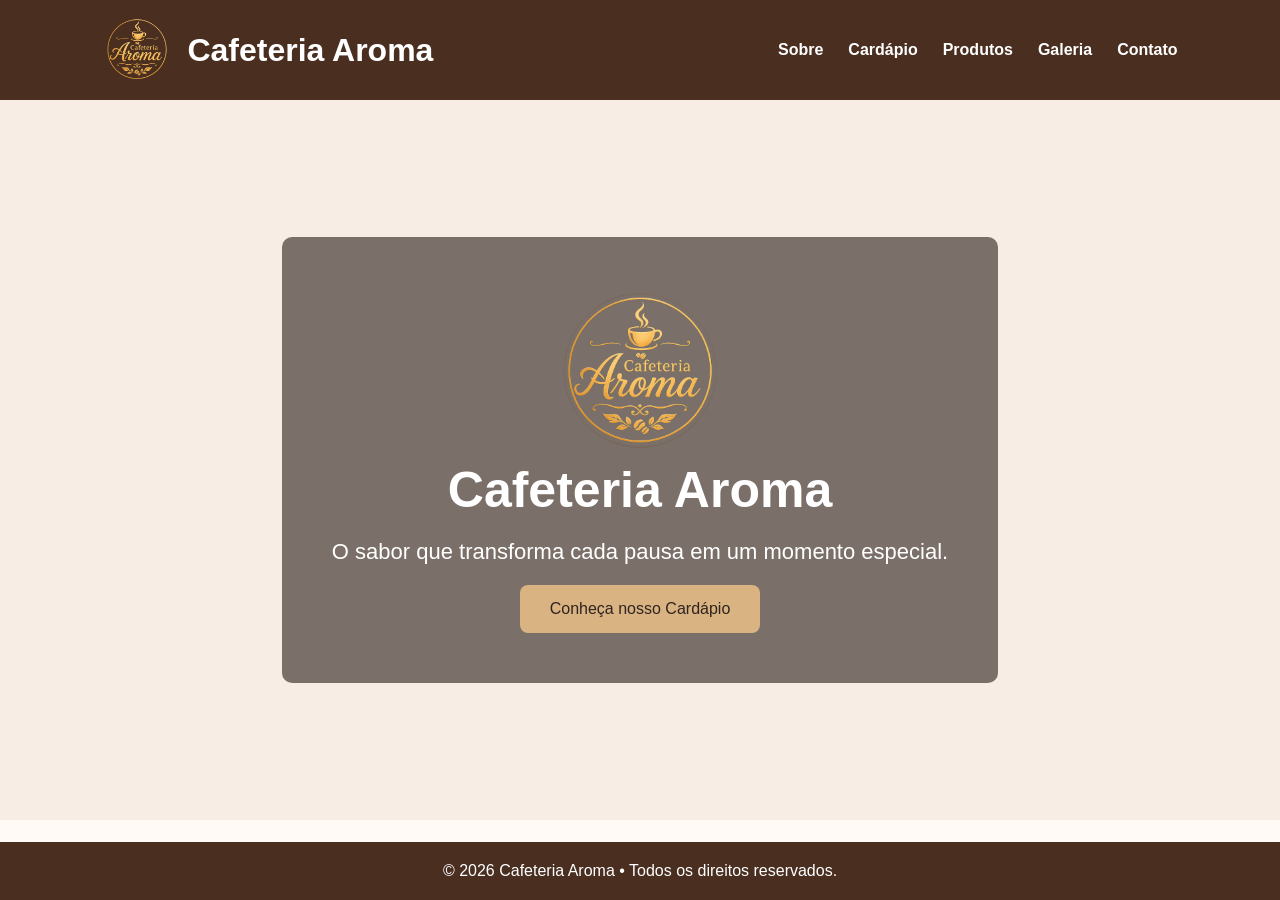
<file: index.html>
<!DOCTYPE html>
<html lang="en">
<head>
    <meta charset="UTF-8">
    <meta name="viewport" content="width=device-width, initial-scale=1.0">
    <title>Cafeteria Aroma</title>
    <link rel="stylesheet" href="style.css">
</head>
<body>
<header>
    <div class="logo-area">
    <img src="imagens/logo.png">
    <h1>Cafeteria Aroma
    </h1>
    </div>

    <nav>
    <ul>
        <li><a href="sobre.html">Sobre</a></li>
        <li><a href="cardapio.html">Cardápio</a></li>
        <li><a href="produtos.html">Produtos</a></li>
        <li><a href="galeria.html">Galeria</a></li>
        <li><a href="contato.html">Contato</a></li>
    </ul>
    </nav>
</header>

<section class="hero">
    <div class="overlay">
    <img src="imagens/logo.png" width="170">
    <h2>Cafeteria Aroma</h2>
    <p>O sabor que transforma cada pausa em um momento especial.</p>
    <a href="cardapio.html" class="botao">Conheça nosso Cardápio</a>
    </div>
</section>

<footer> <p>© 2026 Cafeteria Aroma • Todos os direitos reservados.</p> </footer>

</body>
</html>
</file>
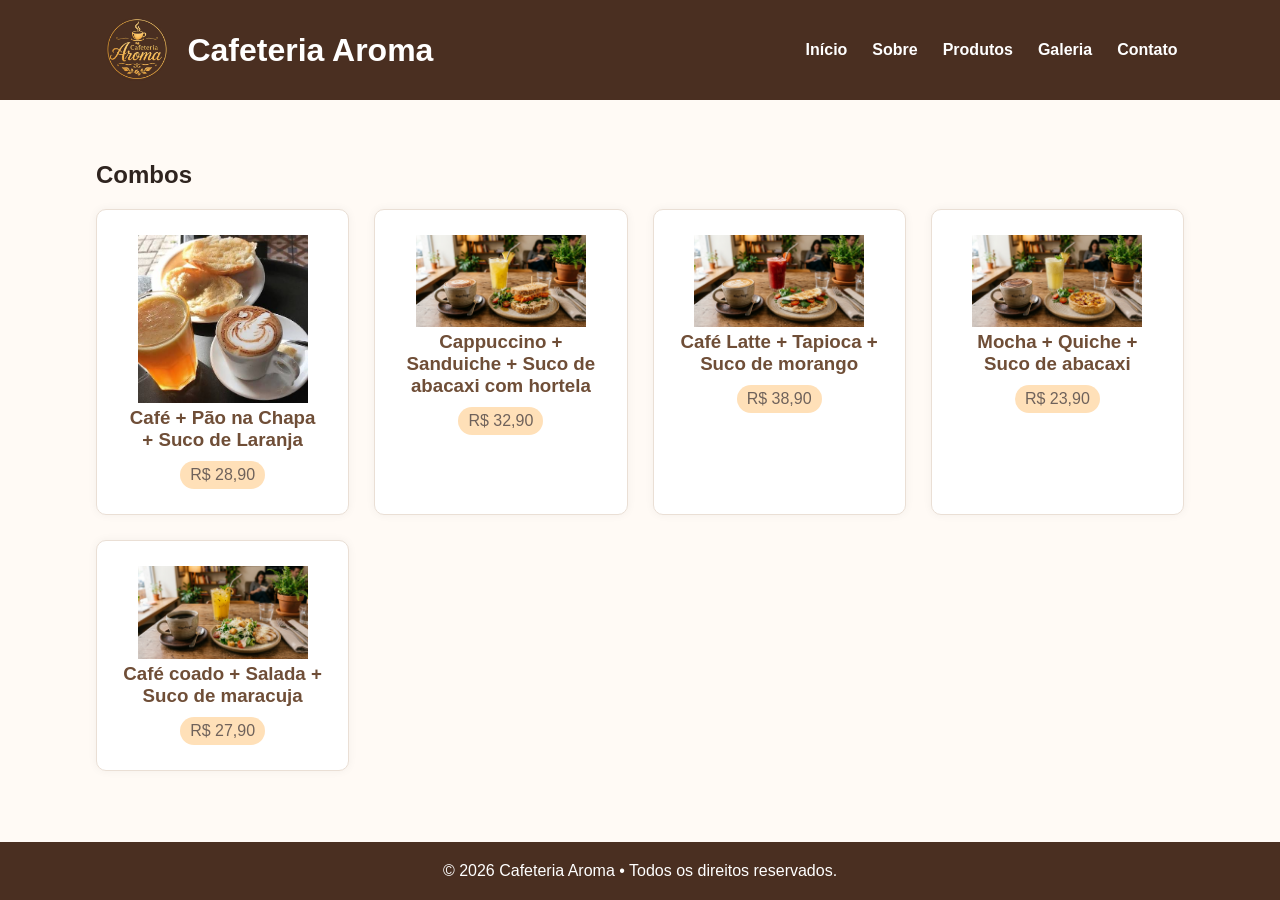
<file: cardapio.html>
<!DOCTYPE html>
<html lang="en">
<head>
    <meta charset="UTF-8">
    <meta name="viewport" content="width=device-width, initial-scale=1.0">
    <title>Cafeteria Aroma</title>
    <link rel="stylesheet" href="style.css">
</head>
<body>
<header>
    <div class="logo-area">
    <img src="imagens/logo.png">
    <h1>Cafeteria Aroma</h1>
    </div>

    <nav>
    <ul>
        <li><a href="index.html">Início</a></li>
        <li><a href="sobre.html">Sobre</a></li>
        <li><a href="produtos.html">Produtos</a></li>
        <li><a href="galeria.html">Galeria</a></li>
        <li><a href="contato.html">Contato</a></li>
    </ul>
    </nav>
</header>

<div class="container">
    <h2>Combos</h2>
    <div class="card-grid">
        <div class="card">
            <img src="imagens/combo1.jpg" width="170">
            <h3>Café + Pão na Chapa + Suco de Laranja</h3>
            <span class="tag">R$ 28,90</span>
        </div>

        <div class="card">
            <img src="imagens/combo2.png" width="170">
            <h3>Cappuccino + Sanduiche + Suco de abacaxi com hortela</h3>
            <span class="tag">R$ 32,90</span>
        </div>

        <div class="card">
            <img src="imagens/combo3.png" width="170">
            <h3>Café Latte + Tapioca + Suco de morango</h3>
            <span class="tag">R$ 38,90</span>
        </div>

        <div class="card">
            <img src="imagens/combo4.png" width="170">
            <h3>Mocha + Quiche + Suco de abacaxi</h3>
            <span class="tag">R$ 23,90</span>
        </div>

        <div class="card">
            <img src="imagens/combo5.png" width="170">
            <h3>Café coado + Salada + Suco de maracuja</h3>
            <span class="tag">R$ 27,90</span>
        </div>

        
    </div>
</div>

<footer> <p>© 2026 Cafeteria Aroma • Todos os direitos reservados.</p> </footer>

</body>
</html>
</file>
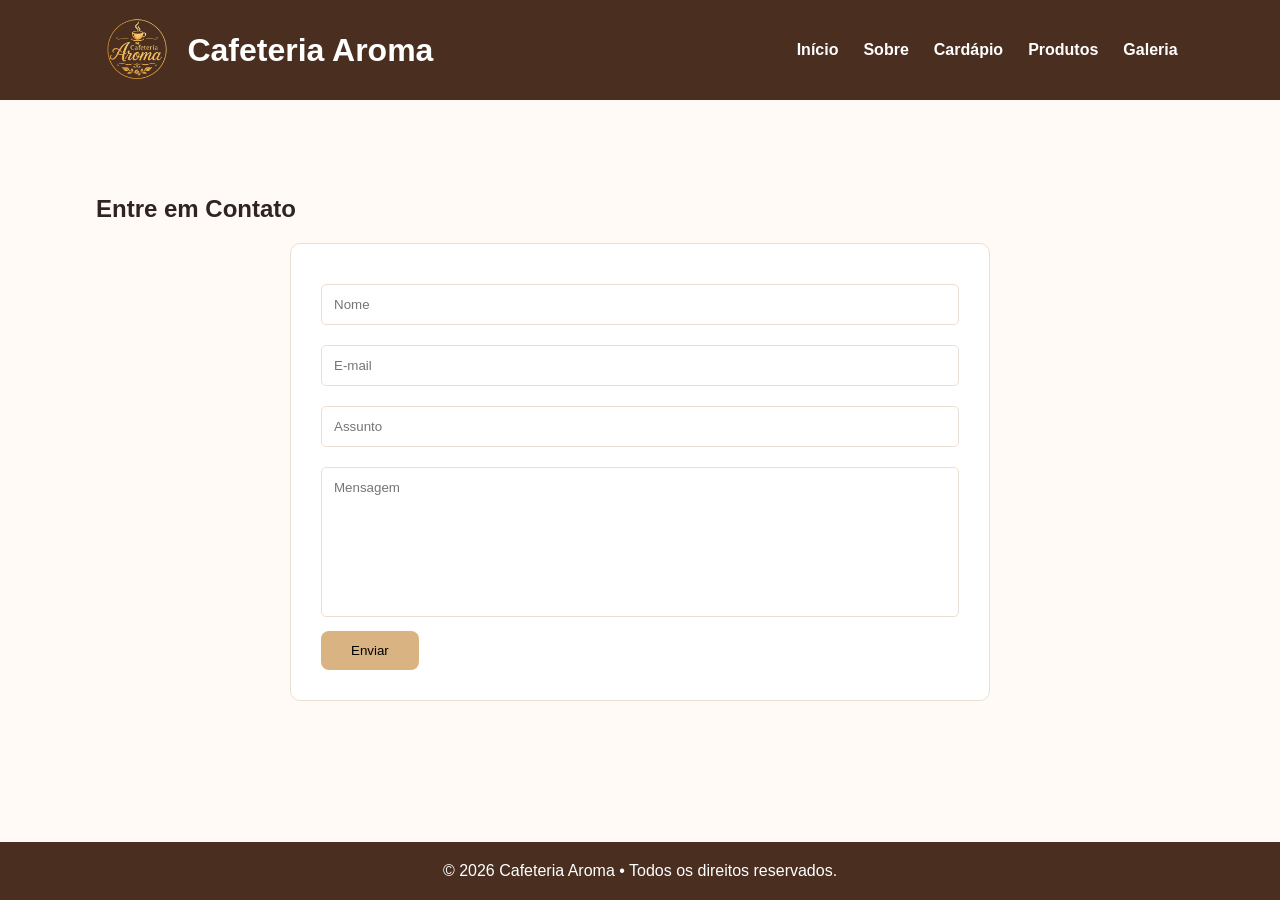
<file: contato.html>
<!DOCTYPE html>
<html lang="en">
<head>
    <meta charset="UTF-8">
    <meta name="viewport" content="width=device-width, initial-scale=1.0">
    <title>Cafeteria Aroma</title>
    <link rel="stylesheet" href="style.css">
</head>
<body>
<header>
    <div class="logo-area">
    <img src="imagens/logo.png">
    <h1>Cafeteria Aroma</h1>
    </div>

    <nav>
    <ul>
        <li><a href="index.html">Início</a></li>
        <li><a href="sobre.html">Sobre</a></li>
        <li><a href="cardapio.html">Cardápio</a></li>
        <li><a href="produtos.html">Produtos</a></li>
        <li><a href="galeria.html">Galeria</a></li>
    </ul>
    </nav>
</header>

<div class="container">
    <h2>Entre em Contato</h2>

    <form>
        <input type="text" placeholder="Nome">
        <input type="email" placeholder="E-mail">
        <input type="text" placeholder="Assunto">
        <textarea placeholder="Mensagem"></textarea>
        <button>Enviar</button>
    </form>
</div>

<footer> <p>© 2026 Cafeteria Aroma • Todos os direitos reservados.</p> </footer>

</body>
</html>
</file>
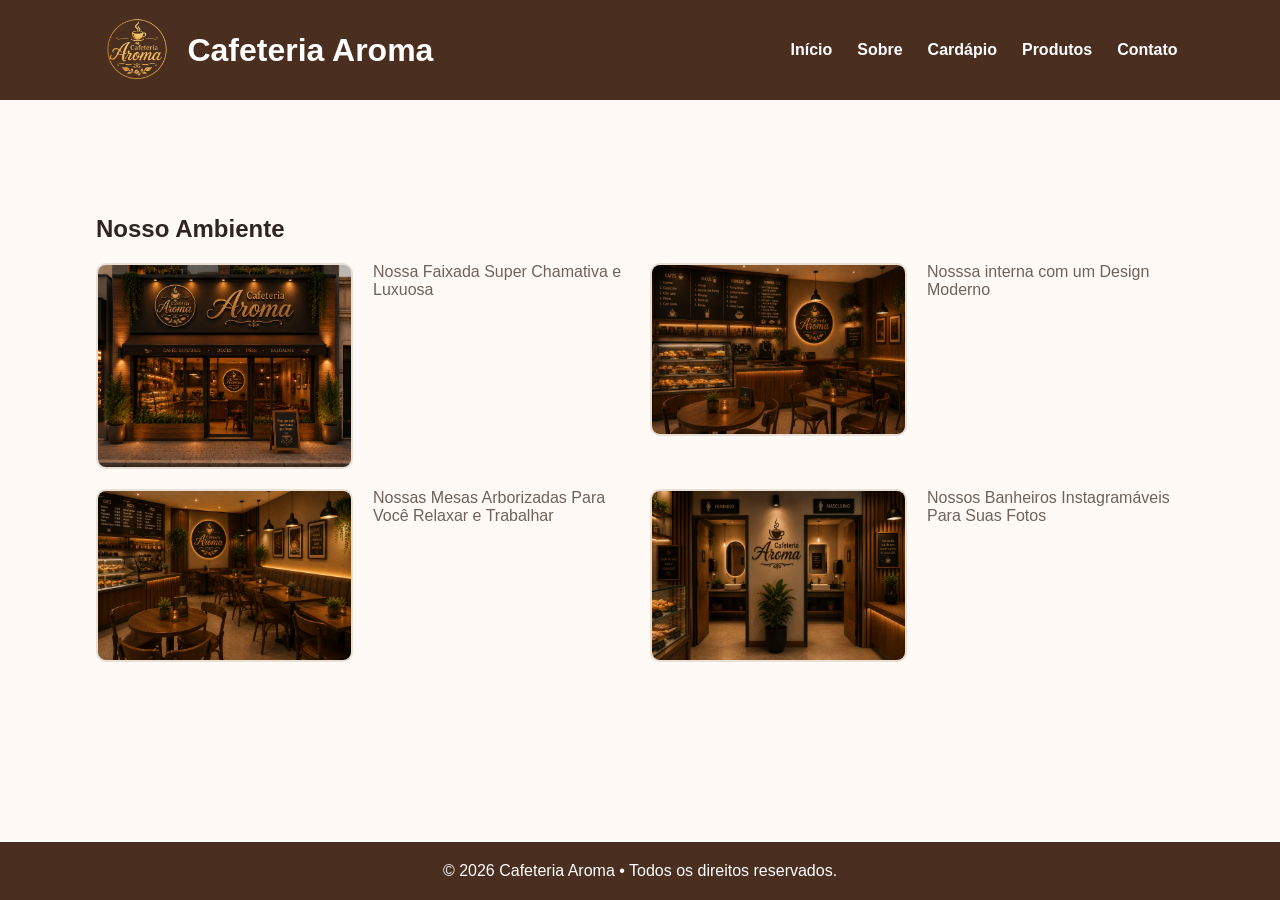
<file: galeria.html>
<!DOCTYPE html>
<html lang="en">
<head>
    <meta charset="UTF-8">
    <meta name="viewport" content="width=device-width, initial-scale=1.0">
    <title>Cafeteria Aroma</title>
    <link rel="stylesheet" href="style.css">
</head>
<body>
<header>
    <div class="logo-area">
    <img src="imagens/logo.png">
    <h1>Cafeteria Aroma</h1>
    </div>

    <nav>
    <ul>
        <li><a href="index.html">Início</a></li>
        <li><a href="sobre.html">Sobre</a></li>
        <li><a href="cardapio.html">Cardápio</a></li>
        <li><a href="produtos.html">Produtos</a></li>
        <li><a href="contato.html">Contato</a></li>
    </ul>
    </nav>
</header>

<div class="container">
    <h2>Nosso Ambiente</h2>

    <div class="galeria">
        <img src="imagens/faixada.png">
        <p> Nossa Faixada Super Chamativa e Luxuosa</p>
        <img src="imagens/interna.png">
        <p> Nosssa interna com um Design Moderno</p>
        <img src="imagens/mesas.png">
        <p> Nossas Mesas Arborizadas Para Você Relaxar e Trabalhar</p>
        <img src="imagens/banheiros.png">
        <p> Nossos Banheiros Instagramáveis Para Suas Fotos</p>
    </div>
</div>

<footer> <p>© 2026 Cafeteria Aroma • Todos os direitos reservados.</p> </footer>

</body>
</html>
</file>
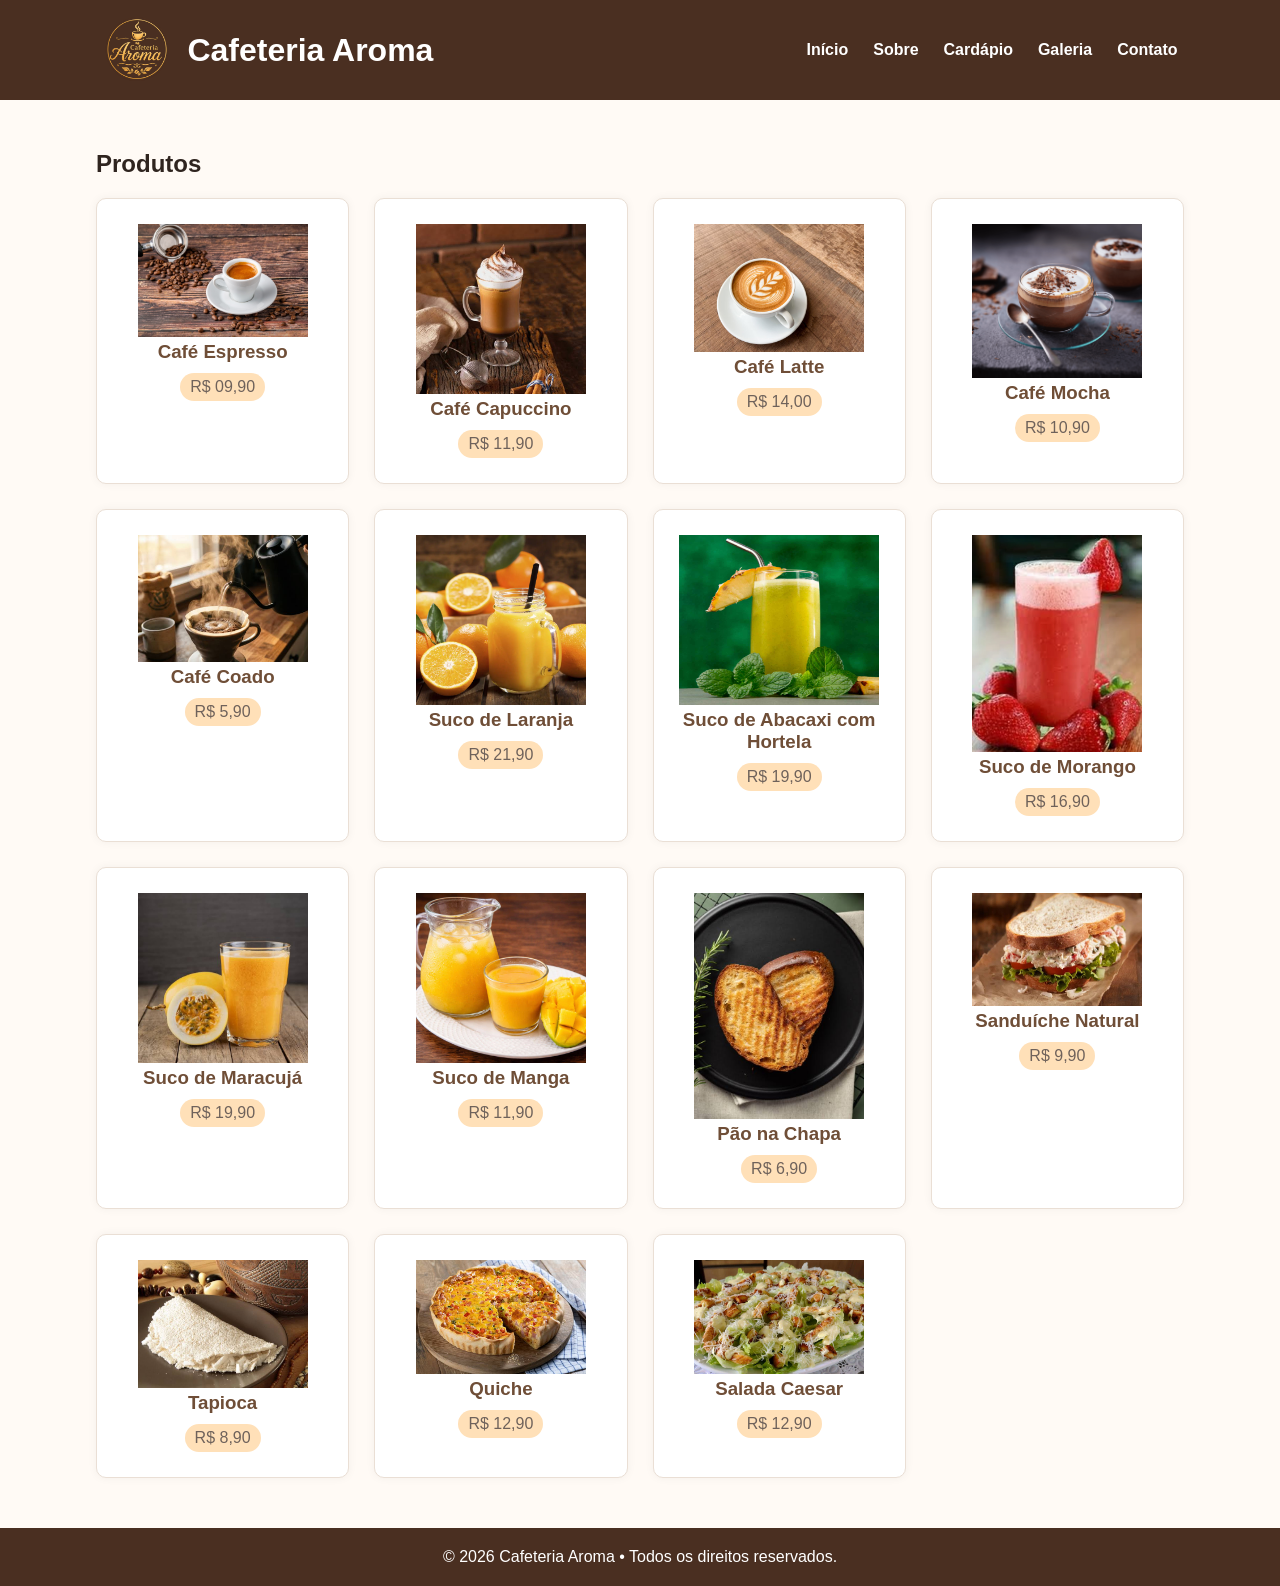
<file: produtos.html>
<!DOCTYPE html>
<html lang="en">
<head>
    <meta charset="UTF-8">
    <meta name="viewport" content="width=device-width, initial-scale=1.0">
    <title>Cafeteria Aroma</title>
    <link rel="stylesheet" href="style.css">
</head>
<body>
<header>
    <div class="logo-area">
    <img src="imagens/logo.png">
    <h1>Cafeteria Aroma</h1>
    </div>

    <nav>
    <ul>
        <li><a href="index.html">Início</a></li>
        <li><a href="sobre.html">Sobre</a></li>
        <li><a href="cardapio.html">Cardápio</a></li>
        <li><a href="galeria.html">Galeria</a></li>
        <li><a href="contato.html">Contato</a></li>
    </ul>
    </nav>
</header>

<div class="container">
    <h2>Produtos</h2>

    <div class="card-grid">
            <div class="card">
               <img src="imagens/Espresso.jpg" width="170">
                <h3> Café Espresso</h3>
                <span class="tag">R$ 09,90</span>
            </div>

            <div class="card">
                <img src="imagens/capuccino.jpg" width="170">
                <h3>Café Capuccino</h3>
                <span class="tag">R$ 11,90</span>
            </div>

            <div class="card">
                <img src="imagens/latte.jpg" width="170">
                <h3>Café Latte</h3>
                <span class="tag">R$ 14,00</span>
            </div>

            <div class="card">
                <img src="imagens/Mocha.png" width="170">
                <h3>Café Mocha</h3>
                <span class="tag">R$ 10,90</span>
            </div>

            <div class="card">
                <img src="imagens/coado.jpg" width="170">
                <h3>Café Coado</h3>
                <span class="tag">R$ 5,90</span>
            </div>

            <div class="card">
                <img src="imagens/laranja.webp" width="170">
                <h3>Suco de Laranja</h3>
                <span class="tag">R$ 21,90</span>
            </div>

            <div class="card">
                <img src="imagens/abacaxihortela.webp" width="200" height="170">
                <h3>Suco de Abacaxi com Hortela</h3>
                <span class="tag">R$ 19,90</span>
            </div>

            <div class="card">
                <img src="imagens/morango.webp" width="170">
                <h3>Suco de Morango</h3>
                <span class="tag">R$ 16,90</span>
            </div>

            <div class="card">
                <img src="imagens/maracuja.jpg" width="170">
                <h3>Suco de Maracujá</h3>
                <span class="tag">R$ 19,90</span>
            </div>  
            
            <div class="card">
                <img src="imagens/manga.jpg" width="170">
                <h3>Suco de Manga</h3>
                <span class="tag">R$ 11,90</span>
            </div>

            <div class="card">
                <img src="imagens/chapa.jpg" width="170">
                <h3>Pão na Chapa</h3>
                <span class="tag">R$ 6,90</span>
            </div>

            <div class="card">
                <img src="imagens/natural.jpg" width="170">
                <h3>Sanduíche Natural</h3>
                <span class="tag">R$ 9,90</span>
            </div>

            <div class="card">
                <img src="imagens/tapioca.jpg" width="170">
                <h3>Tapioca</h3>
                <span class="tag">R$ 8,90</span>
            </div>

            <div class="card">
                <img src="imagens/quiche.jpg" width="170">
                <h3>Quiche</h3>
                <span class="tag">R$ 12,90</span>
            </div>

            <div class="card">
                <img src="imagens/salada.jpg" width="170">
                <h3>Salada Caesar</h3>
                <span class="tag">R$ 12,90</span>
            </div>

        </div>
    </div>

    <footer> <p>© 2026 Cafeteria Aroma • Todos os direitos reservados.</p> </footer>

</body>
</html>
</file>
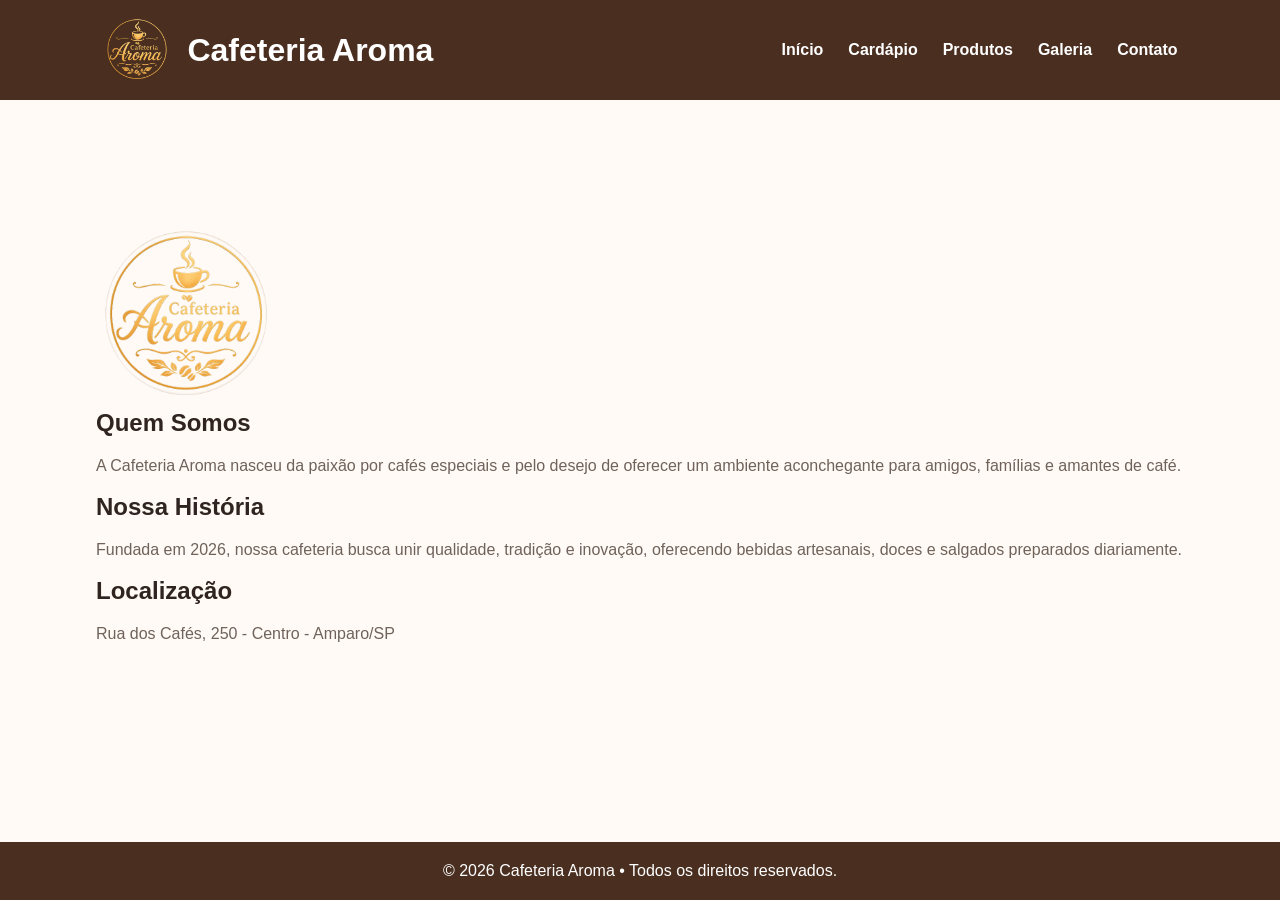
<file: sobre.html>
<!DOCTYPE html>
<html lang="en">
<head>
    <meta charset="UTF-8">
    <meta name="viewport" content="width=device-width, initial-scale=1.0">
    <title>Cafeteria Aroma</title>
    <link rel="stylesheet" href="style.css">
</head>
<body>
<header>
    <div class="logo-area">
    <img src="imagens/logo.png">
    <h1>Cafeteria Aroma</h1>
    </div>

    <nav>
    <ul>
        <li><a href="index.html">Início</a></li>
        <li><a href="cardapio.html">Cardápio</a></li>
        <li><a href="produtos.html">Produtos</a></li>
        <li><a href="galeria.html">Galeria</a></li>
        <li><a href="contato.html">Contato</a></li>
    </ul>
    </nav>
</header>

<div class="container">
    <img src="imagens/logo.png" width="180">
    <h2>Quem Somos</h2>
    <p> A Cafeteria Aroma nasceu da paixão por cafés especiais e pelo desejo de oferecer um ambiente aconchegante para amigos, famílias e amantes de café.</p>
    <br>
    
    <h2>Nossa História</h2>
    <p> Fundada em 2026, nossa cafeteria busca unir qualidade, tradição e inovação, oferecendo bebidas artesanais, doces e salgados preparados diariamente. </p>
    <br>

    <h2>Localização</h2>
    <p> Rua dos Cafés, 250 - Centro - Amparo/SP </p>

</div>

<footer> <p>© 2026 Cafeteria Aroma • Todos os direitos reservados.</p> </footer>

</body>
</html>
</file>
<file: style.css>
:root{
    --primary:#6F4E37;
    --primary-dark:#4A2F21;
    --secondary:#D9B382;
    --background:#FFFAF5;
    --surface:#FFFFFF;
    --text:#2F241F;
    --muted:#6F625B;
    --border:#EADFD5;
    --section:#F7EDE4;
    --highlight:#FFE0B8;
    --hover:#E5C49D;
}

*{
    margin:0;
    padding:0;
    box-sizing:border-box;
    font-family:Arial, Helvetica, sans-serif;
}

html, body{
    width:100%;
    min-height:100%;
}

body{
    background:var(--background);
    color:var(--muted);
    display:flex;
    flex-direction:column;
    min-height:100vh;
}

main{
    flex:1;
}

header{
    background:var(--primary-dark);
    color:white;
    padding:15px 8%;
    display:flex;
    justify-content:space-between;
    align-items:center;
}

.logo-area{
    display:flex;
    align-items:center;
    gap:15px;
}

.logo-area img{
    width:70px;
}

.logo-area h1{
    color:white;
}

nav ul{
    list-style:none;
    display:flex;
    gap:25px;
}

nav a{
    text-decoration:none;
    color:white;
    font-weight:bold;
    transition:.3s;
}

nav a:hover{
    color:var(--secondary);
}

.hero{
    min-height:80vh;
    background:url("img/hero.jpg") center/cover;
    display:flex;
    justify-content:center;
    align-items:center;
    text-align:center;
}

.overlay{
    background:rgba(47,36,31,.62);
    padding:50px;
    border-radius:10px;
}

.hero h2{
    color:white;
    font-size:50px;
}

.hero p{
    color:white;
    font-size:22px;
    margin:20px 0;
}

.botao{
    background:var(--secondary);
    color:var(--text);
    padding:15px 30px;
    text-decoration:none;
    border-radius:8px;
    transition:.3s;
    display:inline-block;
}

.botao:hover{
    background:var(--hover);
}

.container{
    width:85%;
    max-width:1200px;
    margin:auto;
    padding:50px 0;
}

section:nth-child(even){
    background:var(--section);
}

h2{
    color:var(--text);
    margin-bottom:20px;
}

.card-grid{
    display:grid;
    grid-template-columns:repeat(auto-fit,minmax(250px,1fr));
    gap:25px;
}

.card{
    background:white;
    border:1px solid var(--border);
    border-radius:10px;
    padding:25px;
    box-shadow:0 0 10px rgba(0,0,0,.05);
    text-align:center;
}

.card h3{
    color:var(--primary);
}

.tag{
    display:inline-block;
    background:var(--highlight);
    padding:5px 10px;
    border-radius:20px;
    margin-top:10px;
}

.galeria{
    display:grid;
    grid-template-columns:repeat(auto-fit,minmax(250px,1fr));
    gap:20px;
}

.galeria img{
    width:100%;
    height:auto;
    border-radius:10px;
    border:2px solid var(--border);
}

form{
    max-width:700px;
    margin:auto;
    background:white;
    padding:30px;
    border-radius:10px;
    border:1px solid var(--border);
}

input,textarea{
    width:100%;
    padding:12px;
    margin:10px 0;
    border:1px solid var(--border);
    border-radius:5px;
}

textarea{
    resize:none;
    height:150px;
}

button{
    background:var(--secondary);
    border:none;
    padding:12px 30px;
    border-radius:8px;
    cursor:pointer;
    transition:.3s;
}

button:hover{
    background:var(--hover);
}

footer{
    background:var(--primary-dark);
    color:white;
    text-align:center;
    padding:20px;
    margin-top:auto;
}

@media(max-width:768px){

    header{
        flex-direction:column;
        gap:20px;
        padding:15px 5%;
    }

    nav ul{
        flex-wrap:wrap;
        justify-content:center;
        gap:15px;
    }

    .container{
        width:90%;
        padding:35px 0;
    }

    .hero{
        min-height:70vh;
    }

    .overlay{
        padding:30px;
        width:90%;
    }

    .hero h2{
        font-size:35px;
    }

    .hero p{
        font-size:18px;
    }

    .card-grid,
    .galeria{
        grid-template-columns:1fr;
    }
}
</file>
